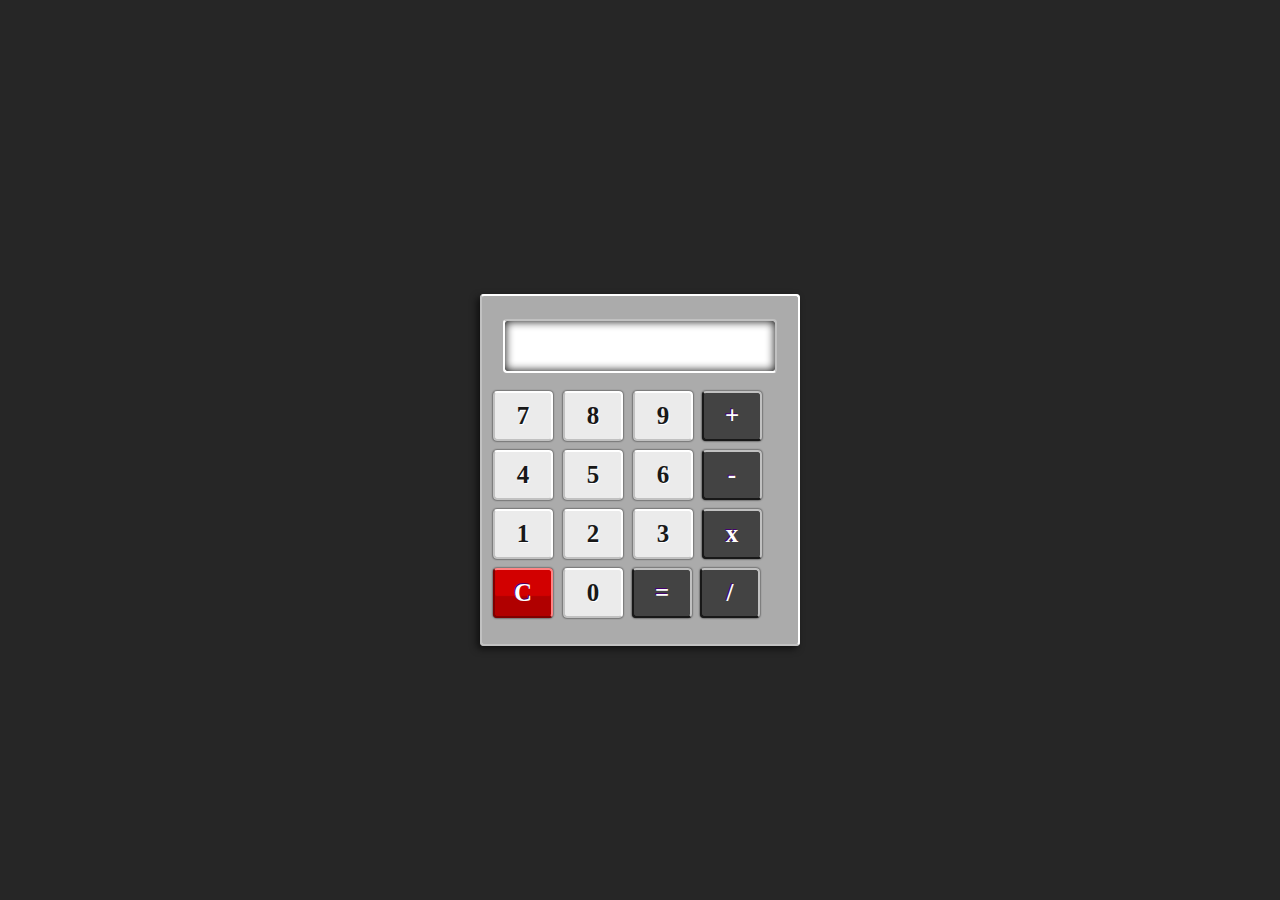
<file: calculator/index.html>
<!DOCTYPE html>
<html>
<head>
<title> calculator</title>
 <link rel="stylesheet" href="style.css">
</head>
<body>
<div class="wrap">
	<fieldset class="container">
		<form name="calc">

			<input id="display" type="text" name="display" readonly>

			<input class="button digits" type="button" value="7" onclick="calc.display.value += '7'">
			<input class="button digits" type="button" value="8" onclick="calc.display.value += '8'">
			<input class="button digits" type="button" value="9" onclick="calc.display.value += '9'">
			<input class="button mathButtons" type="button" value="+" onclick="calc.display.value += ' + '">
			<br>
			<input class="button digits" type="button" value="4" onclick="calc.display.value += '4'">
			<input class="button digits" type="button" value="5" onclick="calc.display.value += '5'">
			<input class="button digits" type="button" value="6" onclick="calc.display.value += '6'">
			<input class="button mathButtons" type="button" value="-" onclick="calc.display.value += ' - '">
			<br>
			<input class="button digits" type="button" value="1" onclick="calc.display.value += '1'">
			<input class="button digits" type="button" value="2" onclick="calc.display.value += '2'">
			<input class="button digits" type="button" value="3" onclick="calc.display.value += '3'">
			<input class="button mathButtons" type="button" value="x" onclick="calc.display.value += ' * '">
			<br>
			<input id="clearButton" class="button" type="button" value="C" onclick="calc.display.value = ''">
			<input class="button digits" type="button" value="0" onclick="calc.display.value += '0'">
			<input class="button mathButtons" type="button" value="=" onclick="calc.display.value = eval(calc.display.value)">
			<input class="button mathButtons" type="button" value="/" onclick="calc.display.value += ' / '">
		</form>
	</fieldset>
</div>
</body>
</html>
</file>
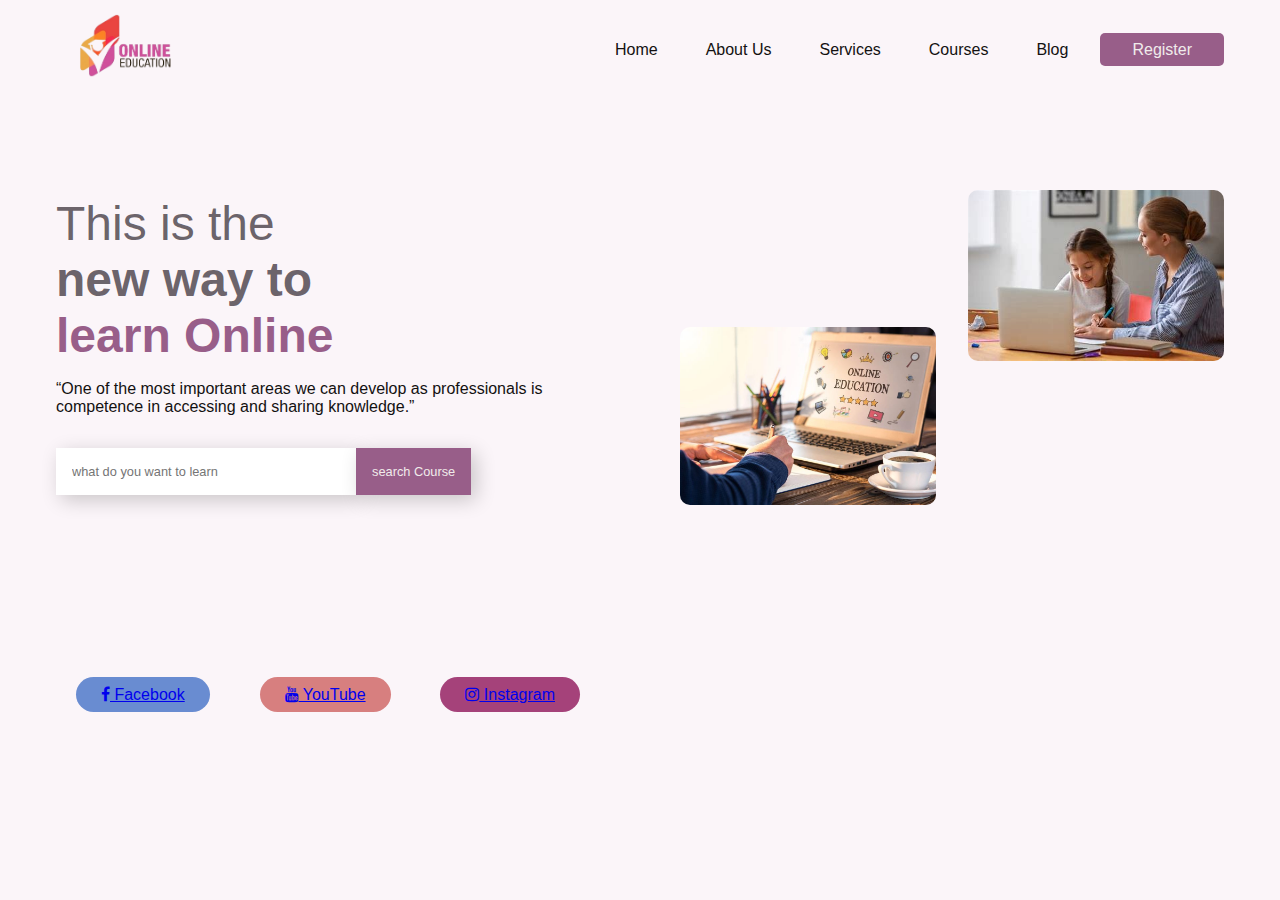
<file: landing page2/index.html>
<!DOCTYPE html>
<html lang="en">
<head>
    <meta charset="UTF-8">
    <meta name="X-UA-Compatible" content="IE=edge">
    <meta name = "viewport" content="width-device-width", initial-scale="1.0">
    <link rel="stylesheet" href="style.css">
    <title> Landing Page</title>
    
    <link rel="stylesheet" href="https://stackpath.bootstrapcdn.com/font-awesome/4.7.0/css/font-awesome.min.css">
</head>
<body>
    <nav>
        <img class="logo" src="logo2_img-removebg-preview.png" width="140" alt="Logo" />
        <ul class = "nav__links">
            <li class="link"><a href="#">Home</a></li>
            <li class="link"><a href="#">About Us</a></li>
            <li class="link"><a href="#">Services</a></li>
            <li class="link"><a href="#">Courses</a></li>
            <li class="link"><a href="#">Blog</a></li>
            <li class="link"><a href="#" class="nav__btn">Register</a>
            </li>

        </ul>
    </nav>
    <section class="container">
    <div class="content__container">
       <h1>
        This is the <Br>
        <span class="heading__1" >new way to</span><br>
        <span class="heading__2" >learn Online</span><br>
       </h1>
    <p>
        “One of the most important areas we can develop as professionals is competence in accessing and sharing knowledge.”
    </p>
    <form>
        <input type="text" placeholder="what do you want to learn"/>
        <button type="student">search Course</button>
    </form>
    </body>
    </div>
    <div class="image__container">
        <img src="oe img.jpg" alt="header">
        <img src="oe2 img.jpg" alt="header">
        
    </div>
    <div class="social-links">
        <ul>
            <li><a href="https://www.facebook.com" target="_blank"
                    class="btn-social bg-facebook">
                    <i class="fa fa-facebook"></i> Facebook
                </a></li>
            <li><a href="https://www.youtube.com" target="_blank"
                    class="btn-social bg-youtube">
                    <i class="fa fa-youtube"></i> YouTube
                </a></li>
            <li><a href="https://www.instagram.com" target="_blank"
                    class="btn-social bg-instagram">
                    <i class="fa fa-instagram"></i> Instagram
                </a></li>

        </ul>

    </div>
    
</section>
</body>
</html>
</file>
<file: calculator/style.css>
body {
    background-color: #262626;
    }
.container {
    top:50%;
    left:50%;
    position:absolute;
    transform:translate(-50%,-50%);
    width: 300px;
    padding: 8px 8px 20px 8px;
    margin: 20px auto;
    background-color: #ABABAB;
    border-radius: 4px;
    border-top: 2px solid #FFF;
    border-right: 2px solid #FFF;
    border-bottom: 2px solid #C1C1C1;
    border-left: 2px solid #C1C1C1;
    box-shadow: -3px 3px 7px rgba(0, 0, 0, .6);
}
#display {
    display: block;
    margin: 15px auto;
    height: 50px;
    width: 250px;
    padding: 0 10px;
    border-radius: 4px;
    border-top: 2px solid #C1C1C1;
    border-right: 2px solid #C1C1C1;
    border-bottom: 2px solid #FFF;
    border-left: 2px solid #FFF;
    background-color: #FFF;
    box-shadow: inset 0px 0px 10px #030303;
    font-size: 28px;
    color: #000;
    text-align: right;
    font-weight:bold;
    font-family: Orbitron;
}
.button {
    display: inline-block;
    margin: 3px;
    width: 60px;
    height: 50px;
    font-size: 25px;
    font-weight: bold;
    border-radius: 4px;
    box-sizing:border-box;
    font-family: Orbitron;
}
.mathButtons {
    margin: 2px 2px 6px 2px;
    color: #FFF;
    text-shadow: -1px -1px 0px #44006F;
    background-color: #434343;
    border-top: 2px solid #C1C1C1;
    border-right: 2px solid #C1C1C1;
    border-bottom: 2px solid #181818;
    border-left: 2px solid #181818;
    box-shadow: 0px 0px 2px #030303;
}
.digits {
    color: #181818;
    text-shadow: 1px 1px 0px #FFF;
    background-color: #EBEBEB;
    border-top: 2px solid #FFF;
    border-right: 2px solid #FFF;
    border-bottom: 2px solid #C1C1C1;
    border-left: 2px solid #C1C1C1;
    border-radius: 4px;
    box-shadow: 0px 0px 2px #030303;
}
.digits:hover,
.mathButtons:hover,
#clearButton:hover {
    background-color: #FFBA75;
    box-shadow: 0px 0px 2px #FFBA75, inset 0px -20px 1px #FF8000;
    border-top: 2px solid #FFF;
    border-right: 2px solid #FFF;
    border-bottom: 2px solid #AE5700;
    border-left: 2px solid #AE5700;
}
 
#clearButton {
    color: #FFF;
    text-shadow: -1px -1px 0px #44006F;
    background-color: #D20000;
    border-top:2px solid #FF8484;
    border-right: 2px solid #FF8484;
    border-bottom: 2px solid #800000;
    border-left: 2px solid #800000;
    box-shadow: 0px 0px 2px #030303, inset 0px -20px 1px #B00000;
}
</file>
<file: landing page2/style.css>
@import url("https://fonts.google.com/specimen/Source+Code+Pro");

:root {
  --primary-color: #985e89;
  --primary-color-dark:#0b010a9c;
  --secondary-color: #e9cfe133;
  --text-color: #131111;
  --white: #f0ebeb;
  --max-width: 1200px;
}

* {
  padding: 0;
  margin: 0;
  box-sizing: border-box;
}

body {
  font-family: "Poppins", sans-serif;
  background-color: var(--secondary-color);
}

nav {
  max-width: var(--max-width);
  margin: auto;
  padding: 1rem;
  height: 100px;
  display: flex;
  align-items: center;
  justify-content: space-between;
}

.nav__logo a {
  font-size: 1.5rem;
  font-weight: 500;
  color: var(--primary-color);
  text-decoration: none;
  transition: 0.3s;
}

.nav__links {
  list-style: none;
  display: flex;
  align-items: center;
  gap: 1rem;
}

.link a {
  padding: 0.5rem 1rem;
  font-size: 1rem;
  font-weight: 500;
  color: var(--text-color);
  text-decoration: none;
  transition: 0.3s;
}

.link a:hover {
  color: var(--primary-color);
}

.link .nav__btn {
  padding: 0.5rem 2rem;
  color: var(--white) !important;
  background-color: var(--primary-color);
  border-radius: 5px;
}

.link .nav__btn:hover {
  background-color: var(--primary-color-dark);
}

.container {
  max-width: var(--max-width);
  margin: auto;
  padding: 1rem;
  min-height: calc(100vh - 100px);
  display: grid;
  grid-template-columns: repeat(2, 1fr);
  gap: 5rem;
}

.content__container {
  display: flex;
  flex-direction: column;
  justify-content: center;
}

.content__container h1 {
  font-size: 3rem;
  font-weight: 400;
  line-height: 3.5rem;
  color: var(--primary-color-dark);
  margin-bottom: 1rem;
}

.heading__1 {
    font-weight: 700; 
  }
  
  .heading__2 {
    font-weight: 700;
    color: var(--primary-color);
    
  }

.content__container p {
  font-size: 1rem;
  color: var(--text-color);
  margin-bottom: 2rem;
}

.content__container form {
  display: flex;
  align-items: center;
}

.content__container input {
  width: 100%;
  max-width: 300px;
  padding: 1rem;
  font-size: 0.8rem;
  outline: none;
  border: none;
  box-shadow: 5px 5px 20px rgba(0, 0, 0, 0.2);
}

.content__container button {
  width: fit-content;
  padding: 1rem;
  font-size: 0.8rem;
  white-space: nowrap;
  background-color: var(--primary-color);
  color: var(--white);
  outline: none;
  border: none;
  box-shadow: 5px 5px 20px rgba(0, 0, 0, 0.2);
  transition: 0.3s;
  cursor: pointer;
}

.content__container button:hover {
  background-color: var(--primary-color-dark);
}

.image__container {
  position: relative;
  display: grid;
  grid-template-columns: repeat(2, 1fr);
  gap: 2rem;
  place-content: center;
}

.image__container img {
  width: 100%;
  max-width: 300px;
  margin: auto;
  border-radius: 10px;
}

.image__container img:nth-child(1) {
  transform: translateY(70px);
}

.image__container img:nth-child(2) {
  transform: translateY(-70px);
}

.image__content {
  position: absolute;
  width: 100%;
  max-width: 310px;
  left: 50%;
  top: 50%;
  transform: translate(-35%, 50%);
  background: linear-gradient(
    to right,
    var(--primary-color),
    var(--primary-color-dark)
  );
  color: var(--white);
  padding: 1rem 2rem;
  border-radius: 10px;
}

.image__content li {
  margin-bottom: 0.5rem;
}

@media (width < 900px) {
  .link a:not(.nav__btn) {
    display: none;
  }

  .container {
    grid-template-columns: repeat(1, 1fr);
  }

  .content__container {
    text-align: center;
  }

  .content__container form {
    margin-right: auto;
    margin-left: auto;
  }

  .image__container {
    grid-area: 1/1/2/2;
  }

  .image__container img {
    transform: translateY(0) !important;
  }
}
.social-links {
    padding: 20px;
    margin-top: 10px;
}

.social-links ul {
    list-style: none;
    display: flex;
    justify-content: space-between;

}

.btn-social {
    padding: 9px 25px;
    border: none;
    border-radius: 50px;
    cursor: pointer;
    transition: all 0.3s ease 0s;
}

.bg-facebook {
    background-color: #698cd1;
}

.bg-youtube {
    background-color: #d77f7f;
}

.bg-instagram {
    background-color: #a5427a;
}
</file>
